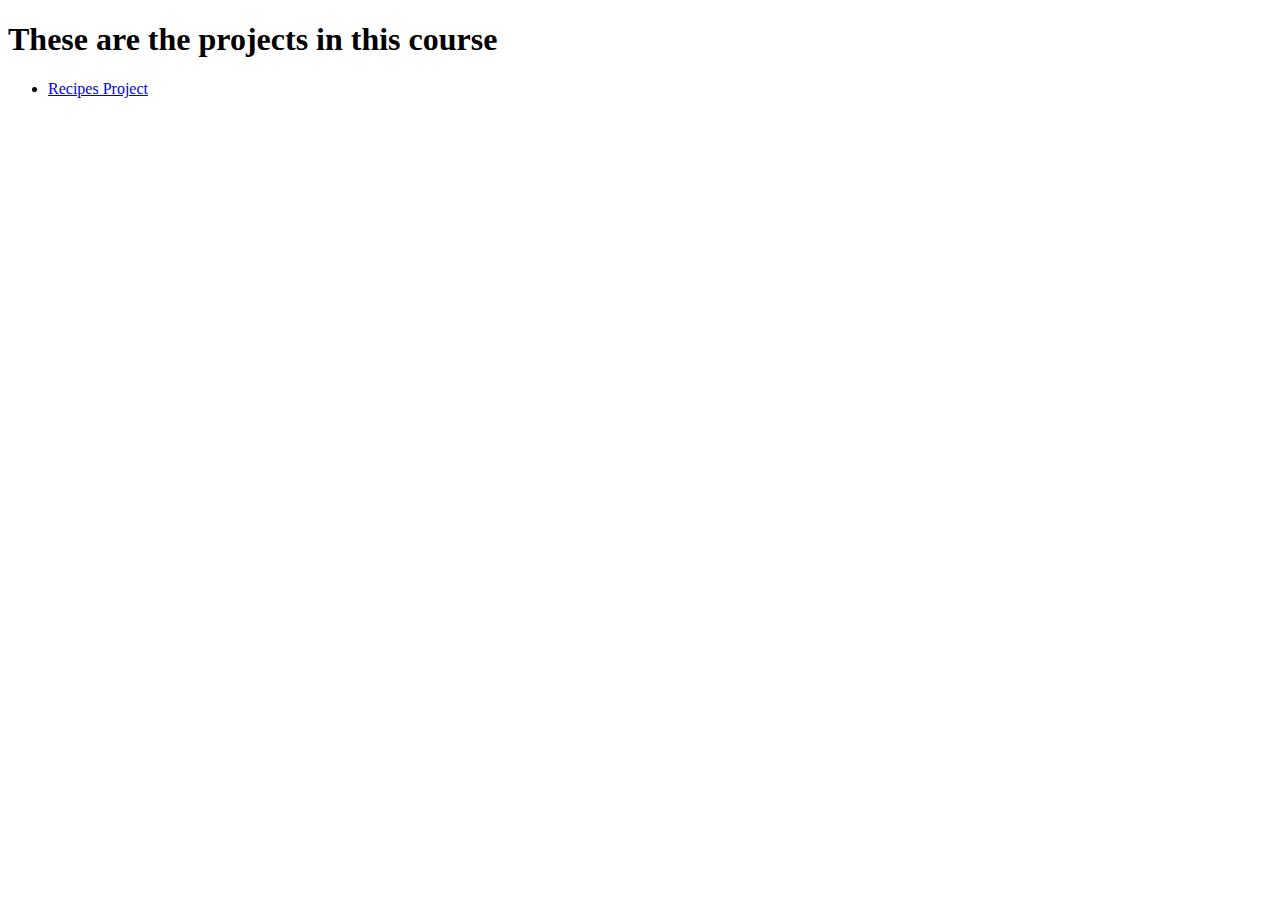
<file: index.html>
<!DOCTYPE html>
<html lang="en">
  <head>
    <meta charset="UTF-8" />
    <meta http-equiv="X-UA-Compatible" content="IE=edge" />
    <meta name="viewport" content="width=device-width, initial-scale=1.0" />
    <title>Project Page</title>
  </head>
  <body>
    <h1>These are the projects in this course</h1>
    <ul>
      <li>
        <a href="Project_Recipes/index.html" target="_blank">Recipes Project</a>
      </li>
    </ul>
  </body>
</html>
</file>
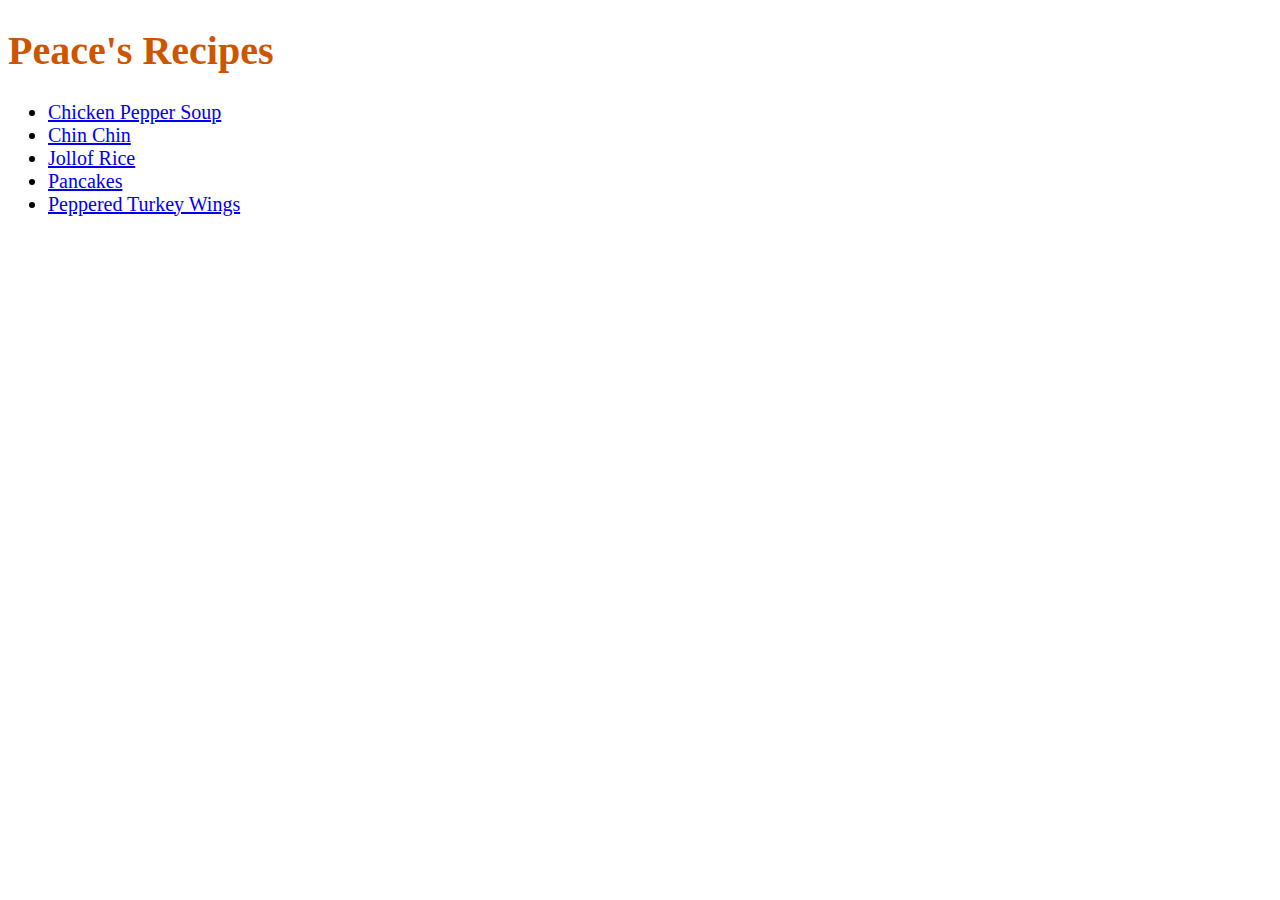
<file: Project_Recipes/index.html>
<!DOCTYPE html>
<html lang="en">
  <head>
    <meta charset="UTF-8" />
    <meta http-equiv="X-UA-Compatible" content="IE=edge" />
    <meta name="viewport" content="width=device-width, initial-scale=1.0" />
    <title>Recipes</title>

    <style>
      h1 {
        font-size: 40px;
        color: #cc5500;
      }

      body {
        font-size: 20px;
      }
    </style>
  </head>
  <body>
    <h1>Peace's Recipes</h1>
    <ul>
      <li>
        <a href="recipes/chickenpeppersoup.html">Chicken Pepper Soup</a>
      </li>
      <li><a href="recipes/chinchin.html">Chin Chin</a></li>
      <li><a href="recipes/jollofrice.html">Jollof Rice</a></li>
      <li><a href="recipes/pancakes.html">Pancakes</a></li>
      <li>
        <a href="recipes/pepperedturkeywings.html">Peppered Turkey Wings</a>
      </li>
    </ul>
  </body>
</html>
</file>
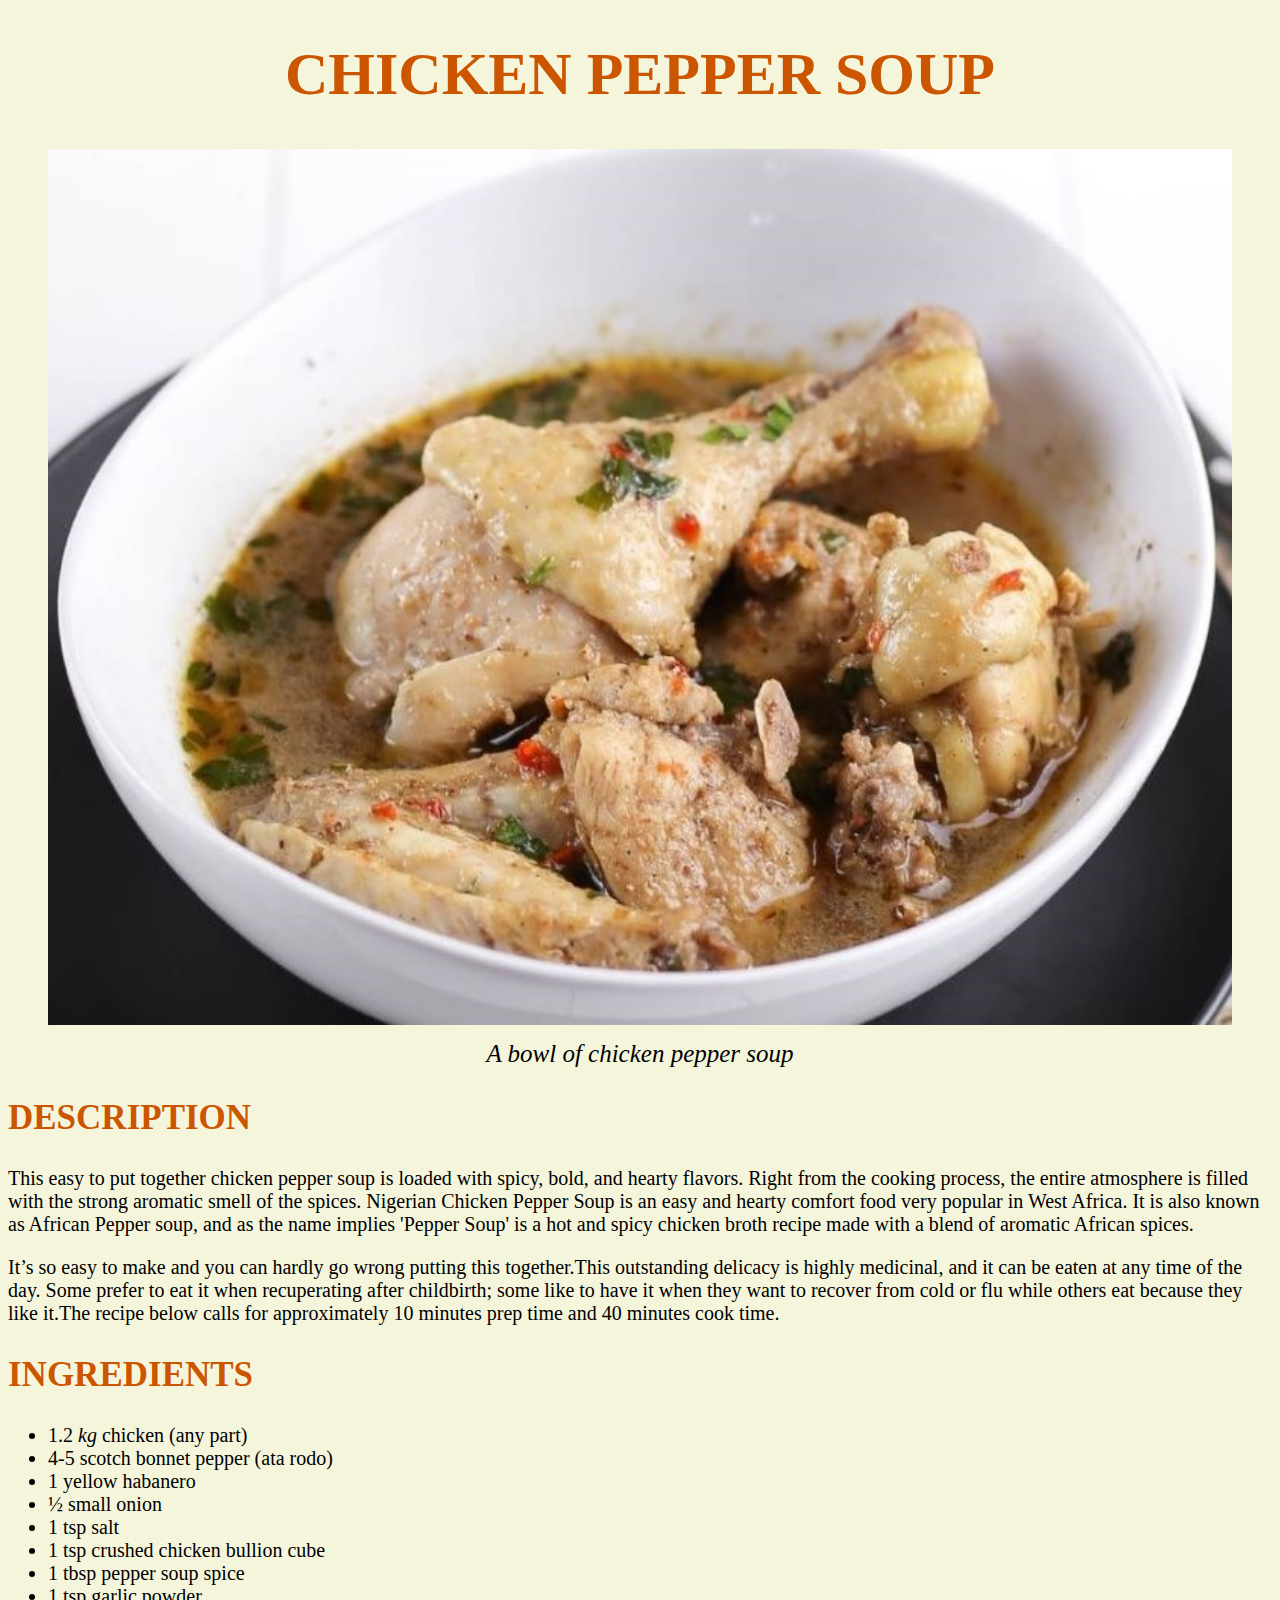
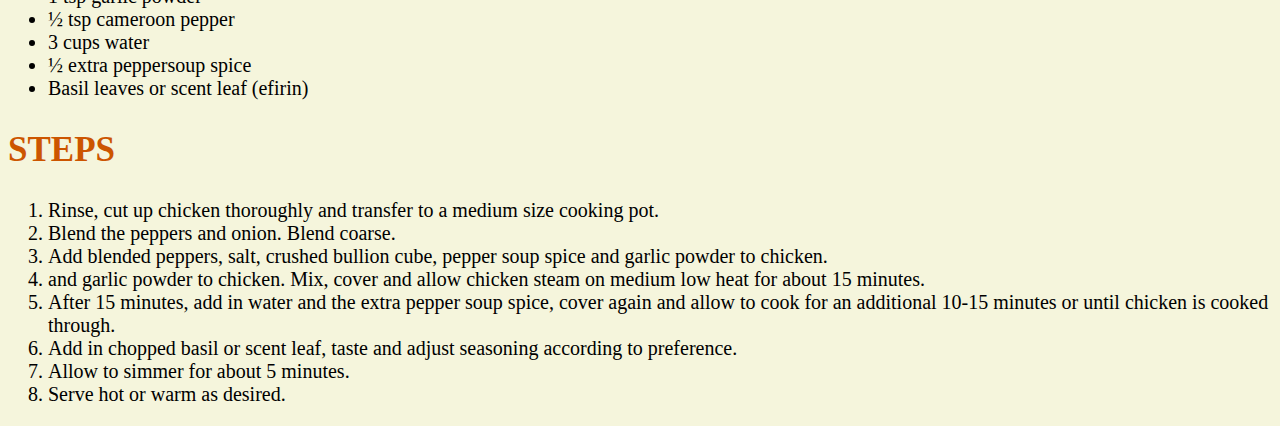
<file: Project_Recipes/recipes/chickenpeppersoup.html>
<!DOCTYPE html>
<html lang="en">
  <head>
    <meta charset="UTF-8" />
    <meta http-equiv="X-UA-Compatible" content="IE=edge" />
    <meta name="viewport" content="width=device-width, initial-scale=1.0" />
    <link rel="stylesheet" href="../css/style.css" />
    <title>Chicken Pepper Soup Recipe</title>
  </head>
  <body>
    <header>
      <h1>CHICKEN PEPPER SOUP</h1>
    </header>
    <main>
      <figure>
        <img
          src="../images/chickenpeppersoup.jpg"
          alt="A white bowl of chicken pepper soup placed on a black tray."
        />
        <figcaption><em>A bowl of chicken pepper soup</em></figcaption>
      </figure>
      <section>
        <h2>DESCRIPTION</h2>
        <p>
          This easy to put together chicken pepper soup is loaded with spicy,
          bold, and hearty flavors. Right from the cooking process, the entire
          atmosphere is filled with the strong aromatic smell of the spices.
          Nigerian Chicken Pepper Soup is an easy and hearty comfort food very
          popular in West Africa. It is also known as African Pepper soup, and
          as the name implies 'Pepper Soup' is a hot and spicy chicken broth
          recipe made with a blend of aromatic African spices.
        </p>
        <p>
          It’s so easy to make and you can hardly go wrong putting this
          together.This outstanding delicacy is highly medicinal, and it can be
          eaten at any time of the day. Some prefer to eat it when recuperating
          after childbirth; some like to have it when they want to recover from
          cold or flu while others eat because they like it.The recipe below
          calls for approximately 10 minutes prep time and 40 minutes cook time.
        </p>
      </section>
      <section>
        <h2>INGREDIENTS</h2>
        <ul>
          <li>1.2 <i>kg</i> chicken (any part)</li>
          <li>4-5 scotch bonnet pepper (ata rodo)</li>
          <li>1 yellow habanero</li>
          <li>½ small onion</li>
          <li>1 tsp salt</li>
          <li>1 tsp crushed chicken bullion cube</li>
          <li>1 tbsp pepper soup spice</li>
          <li>1 tsp garlic powder</li>
          <li>½ tsp cameroon pepper</li>
          <li>3 cups water</li>
          <li>½ extra peppersoup spice</li>
          <li>Basil leaves or scent leaf (efirin)</li>
        </ul>
      </section>
      <section>
        <h2>STEPS</h2>
        <ol>
          <li>
            Rinse, cut up chicken thoroughly and transfer to a medium size
            cooking pot.
          </li>
          <li>Blend the peppers and onion. Blend coarse.</li>
          <li>
            Add blended peppers, salt, crushed bullion cube, pepper soup spice
            and garlic powder to chicken.
          </li>
          <li>
            and garlic powder to chicken. Mix, cover and allow chicken steam on
            medium low heat for about 15 minutes.
          </li>
          <li>
            After 15 minutes, add in water and the extra pepper soup spice,
            cover again and allow to cook for an additional 10-15 minutes or
            until chicken is cooked through.
          </li>
          <li>
            Add in chopped basil or scent leaf, taste and adjust seasoning
            according to preference.
          </li>
          <li>Allow to simmer for about 5 minutes.</li>
          <li>Serve hot or warm as desired.</li>
        </ol>
      </section>
    </main>
  </body>
</html>
</file>
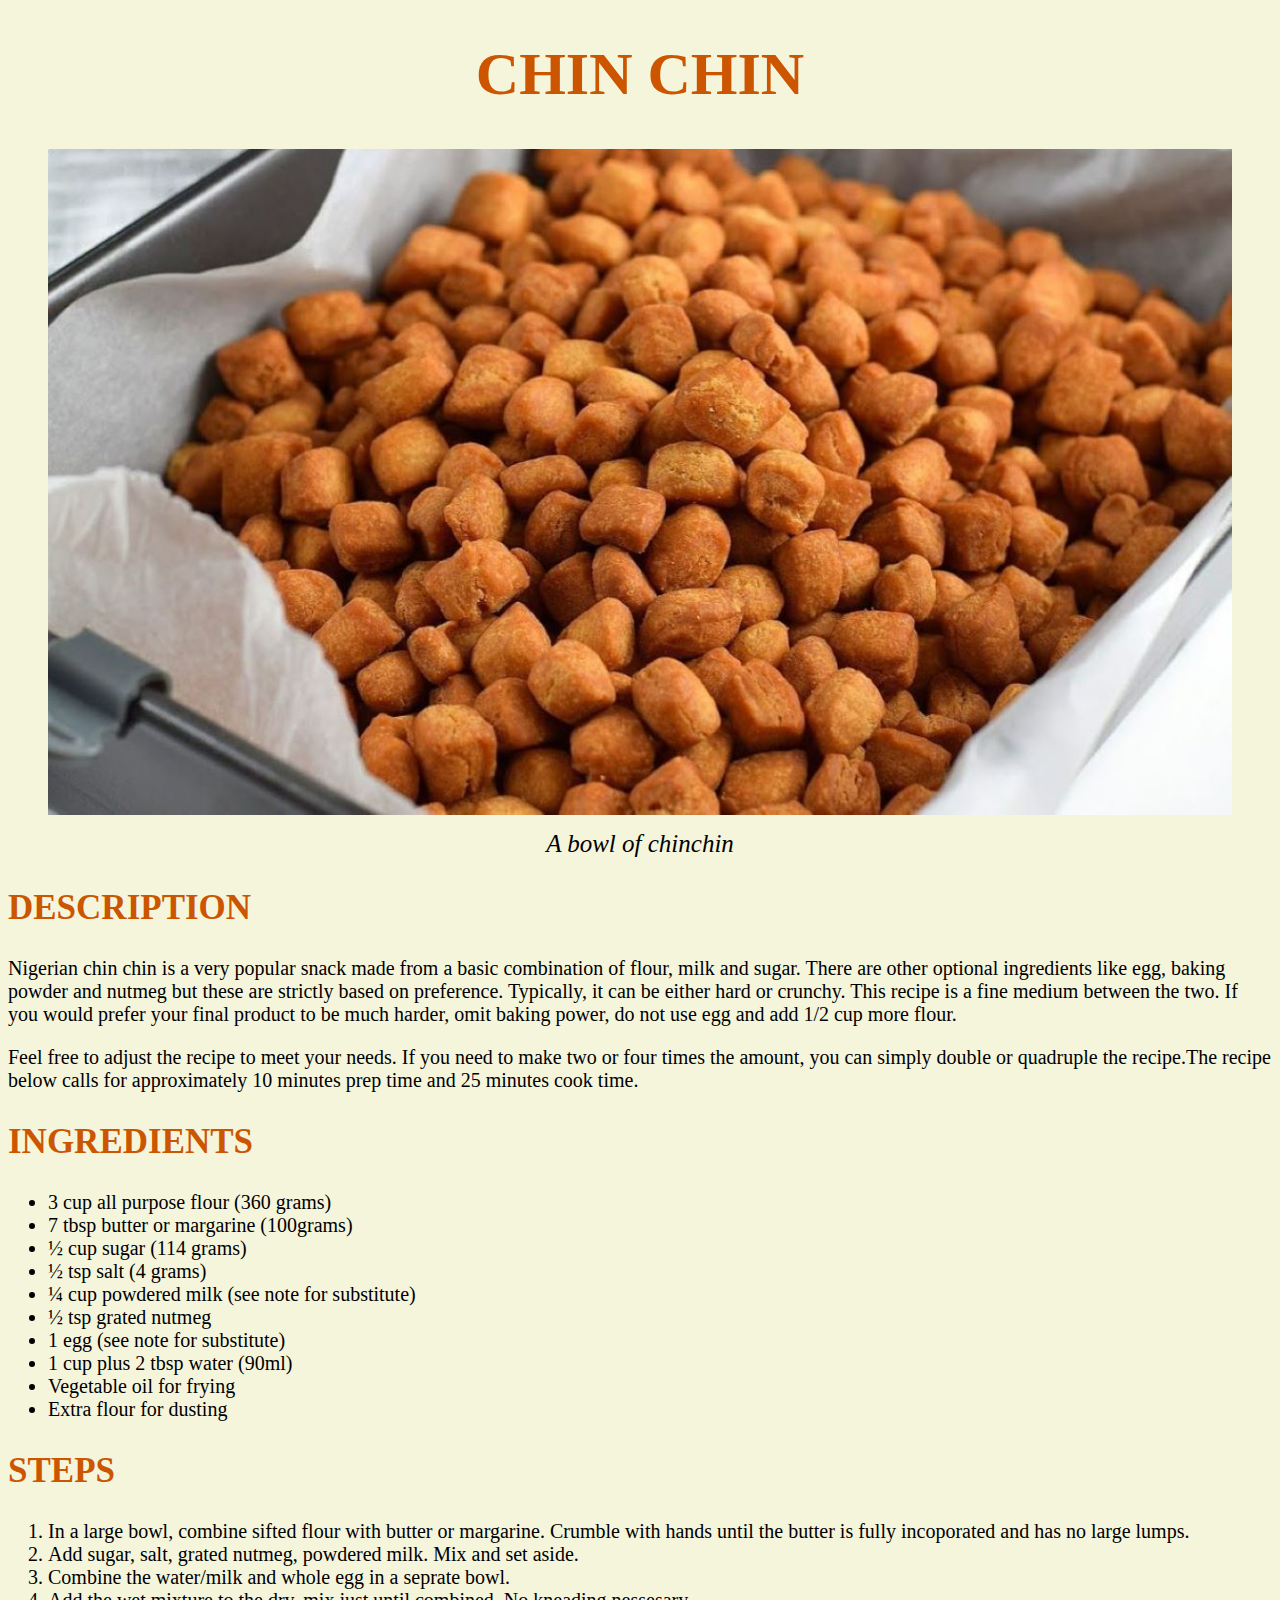
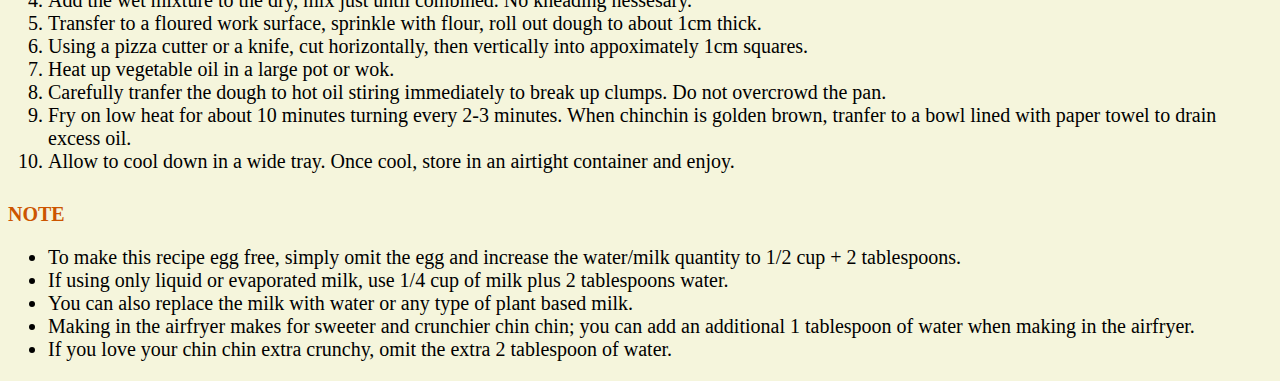
<file: Project_Recipes/recipes/chinchin.html>
<!DOCTYPE html>
<html lang="en">
  <head>
    <meta charset="UTF-8" />
    <meta http-equiv="X-UA-Compatible" content="IE=edge" />
    <meta name="viewport" content="width=device-width, initial-scale=1.0" />
    <link rel="stylesheet" href="../css/style.css" />
    <title>Chin Chin Recipe</title>
  </head>
  <body>
    <header>
      <h1>CHIN CHIN</h1>
    </header>
    <main>
      <figure>
        <img
          src="../images/chinchin.jpg"
          alt="Chin chin placed in a black rectangular container lined with a white paper towel "
        />
        <figcaption><em>A bowl of chinchin</em></figcaption>
      </figure>
      <section>
        <h2>DESCRIPTION</h2>
        <p>
          Nigerian chin chin is a very popular snack made from a basic
          combination of flour, milk and sugar. There are other optional
          ingredients like egg, baking powder and nutmeg but these are strictly
          based on preference. Typically, it can be either hard or crunchy. This
          recipe is a fine medium between the two. If you would prefer your
          final product to be much harder, omit baking power, do not use egg and
          add 1/2 cup more flour.
        </p>
        <p>
          Feel free to adjust the recipe to meet your needs. If you need to make
          two or four times the amount, you can simply double or quadruple the
          recipe.The recipe below calls for approximately 10 minutes prep time
          and 25 minutes cook time.
        </p>
      </section>
      <section>
        <h2>INGREDIENTS</h2>
        <ul>
          <li>3 cup all purpose flour (360 grams)</li>
          <li>7 tbsp butter or margarine (100grams)</li>
          <li>½ cup sugar (114 grams)</li>
          <li>½ tsp salt (4 grams)</li>
          <li>¼ cup powdered milk (see note for substitute)</li>
          <li>½ tsp grated nutmeg</li>
          <li>1 egg (see note for substitute)</li>
          <li>1 cup plus 2 tbsp water (90ml)</li>
          <li>Vegetable oil for frying</li>
          <li>Extra flour for dusting</li>
        </ul>
      </section>
      <section>
        <h2>STEPS</h2>
        <ol>
          <li>
            In a large bowl, combine sifted flour with butter or margarine.
            Crumble with hands until the butter is fully incoporated and has no
            large lumps.
          </li>
          <li>
            Add sugar, salt, grated nutmeg, powdered milk. Mix and set aside.
          </li>
          <li>Combine the water/milk and whole egg in a seprate bowl.</li>
          <li>
            Add the wet mixture to the dry, mix just until combined. No kneading
            nessesary.
          </li>
          <li>
            Transfer to a floured work surface, sprinkle with flour, roll out
            dough to about 1cm thick.
          </li>
          <li>
            Using a pizza cutter or a knife, cut horizontally, then vertically
            into appoximately 1cm squares.
          </li>
          <li>Heat up vegetable oil in a large pot or wok.</li>
          <li>
            Carefully tranfer the dough to hot oil stiring immediately to break
            up clumps. Do not overcrowd the pan.
          </li>
          <li>
            Fry on low heat for about 10 minutes turning every 2-3 minutes. When
            chinchin is golden brown, tranfer to a bowl lined with paper towel
            to drain excess oil.
          </li>
          <li>
            Allow to cool down in a wide tray. Once cool, store in an airtight
            container and enjoy.
          </li>
        </ol>
      </section>
      <section>
        <h3>NOTE</h3>
        <ul>
          <li>
            To make this recipe egg free, simply omit the egg and increase the
            water/milk quantity to 1/2 cup + 2 tablespoons.
          </li>
          <li>
            If using only liquid or evaporated milk, use 1/4 cup of milk plus 2
            tablespoons water.
          </li>
          <li>
            You can also replace the milk with water or any type of plant based
            milk.
          </li>
          <li>
            Making in the airfryer makes for sweeter and crunchier chin chin;
            you can add an additional 1 tablespoon of water when making in the
            airfryer.
          </li>
          <li>
            If you love your chin chin extra crunchy, omit the extra 2
            tablespoon of water.
          </li>
        </ul>
      </section>
    </main>
  </body>
</html>
</file>
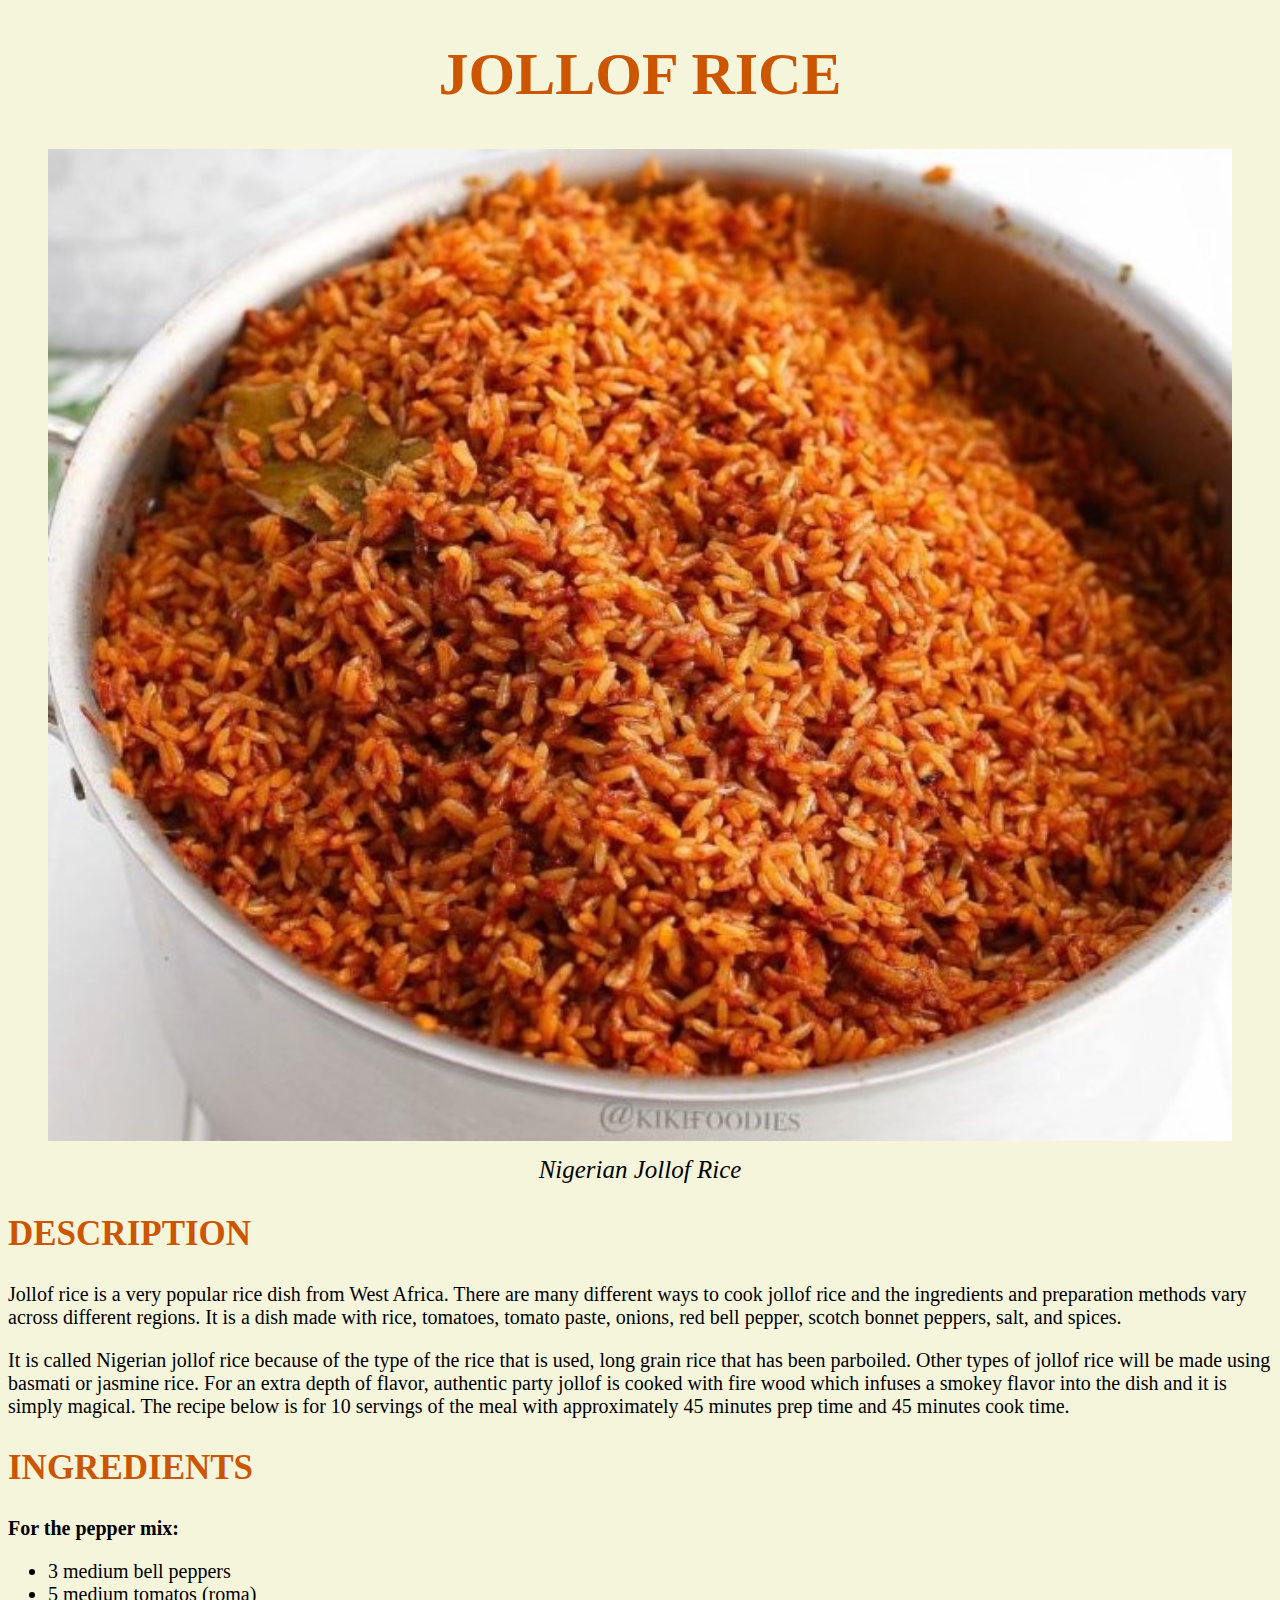
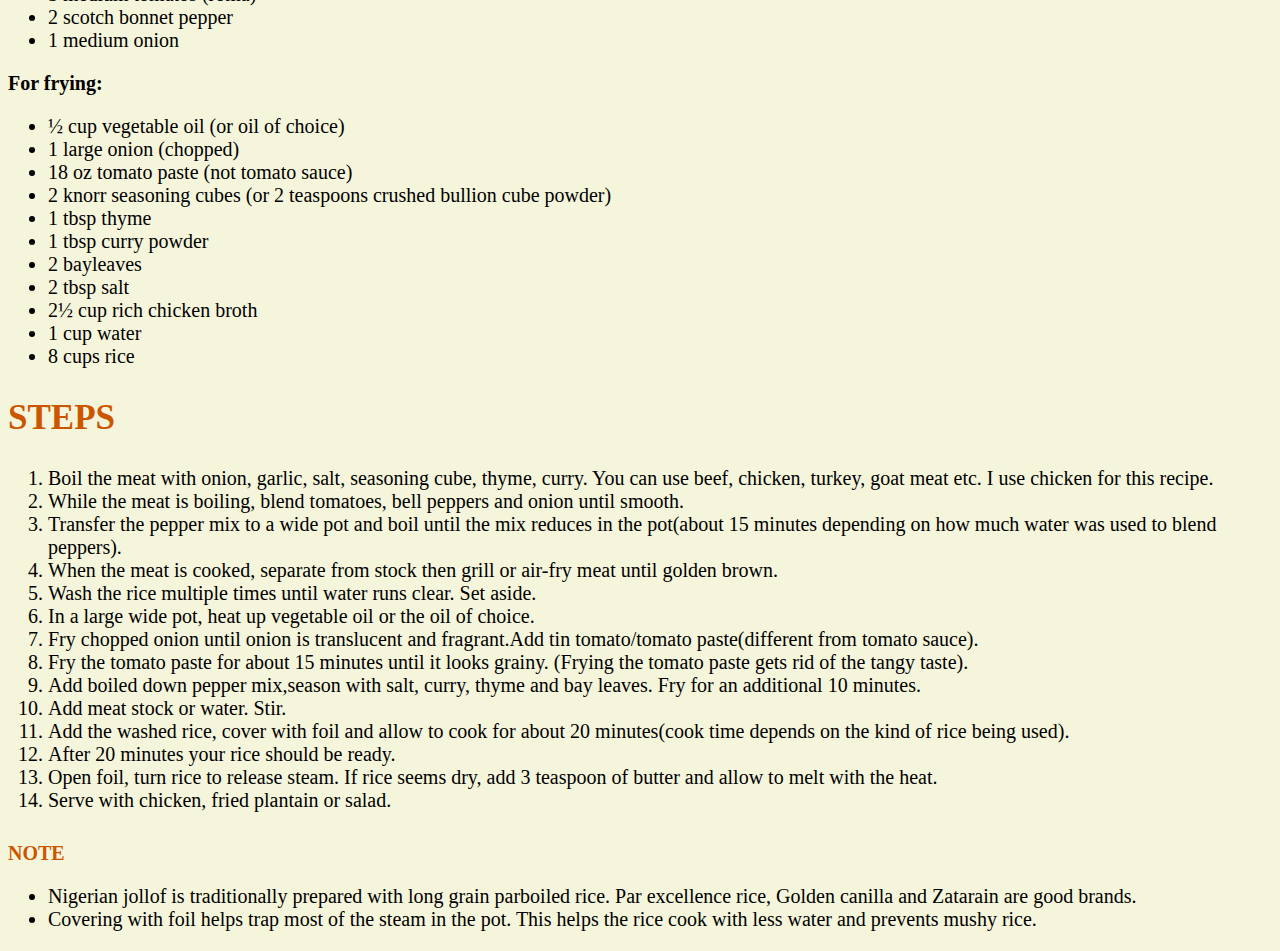
<file: Project_Recipes/recipes/jollofrice.html>
<!DOCTYPE html>
<html lang="en">
  <head>
    <meta charset="UTF-8" />
    <meta http-equiv="X-UA-Compatible" content="IE=edge" />
    <meta name="viewport" content="width=device-width, initial-scale=1.0" />
    <link rel="stylesheet" href="../css/style.css" />
    <title>Jollof Rice Recipe</title>
  </head>
  <body>
    <header>
      <h1>JOLLOF RICE</h1>
    </header>
    <main>
      <figure>
        <img
          src="../images/jollofrice.jpg"
          alt="Jollof rice in a white mettalic pot with a single bay leaf in it"
        />
        <figcaption><em>Nigerian Jollof Rice</em></figcaption>
      </figure>
      <section>
        <h2>DESCRIPTION</h2>
        <p>
          Jollof rice is a very popular rice dish from West Africa. There are
          many different ways to cook jollof rice and the ingredients and
          preparation methods vary across different regions. It is a dish made
          with rice, tomatoes, tomato paste, onions, red bell pepper, scotch
          bonnet peppers, salt, and spices.
        </p>
        <p>
          It is called Nigerian jollof rice because of the type of the rice that
          is used, long grain rice that has been parboiled. Other types of
          jollof rice will be made using basmati or jasmine rice. For an extra
          depth of flavor, authentic party jollof is cooked with fire wood which
          infuses a smokey flavor into the dish and it is simply magical. The
          recipe below is for 10 servings of the meal with approximately 45
          minutes prep time and 45 minutes cook time.
        </p>
      </section>
      <section>
        <h2>INGREDIENTS</h2>
        <p><strong>For the pepper mix:</strong></p>
        <ul>
          <li>3 medium bell peppers</li>
          <li>5 medium tomatos (roma)</li>
          <li>2 scotch bonnet pepper</li>
          <li>1 medium onion</li>
        </ul>
        <p><strong>For frying:</strong></p>
        <ul>
          <li>½ cup vegetable oil (or oil of choice)</li>
          <li>1 large onion (chopped)</li>
          <li>18 oz tomato paste (not tomato sauce)</li>
          <li>
            2 knorr seasoning cubes (or 2 teaspoons crushed bullion cube powder)
          </li>
          <li>1 tbsp thyme</li>
          <li>1 tbsp curry powder</li>
          <li>2 bayleaves</li>
          <li>2 tbsp salt</li>
          <li>2½ cup rich chicken broth</li>
          <li>1 cup water</li>
          <li>8 cups rice</li>
        </ul>
      </section>
      <section>
        <h2>STEPS</h2>
        <ol>
          <li>
            Boil the meat with onion, garlic, salt, seasoning cube, thyme,
            curry. You can use beef, chicken, turkey, goat meat etc. I use
            chicken for this recipe.
          </li>
          <li>
            While the meat is boiling, blend tomatoes, bell peppers and onion
            until smooth.
          </li>
          <li>
            Transfer the pepper mix to a wide pot and boil until the mix reduces
            in the pot(about 15 minutes depending on how much water was used to
            blend peppers).
          </li>
          <li>
            When the meat is cooked, separate from stock then grill or air-fry
            meat until golden brown.
          </li>
          <li>
            Wash the rice multiple times until water runs clear. Set aside.
          </li>
          <li>
            In a large wide pot, heat up vegetable oil or the oil of choice.
          </li>
          <li>
            Fry chopped onion until onion is translucent and fragrant.Add tin
            tomato/tomato paste(different from tomato sauce).
          </li>
          <li>
            Fry the tomato paste for about 15 minutes until it looks grainy.
            (Frying the tomato paste gets rid of the tangy taste).
          </li>
          <li>
            Add boiled down pepper mix,season with salt, curry, thyme and bay
            leaves. Fry for an additional 10 minutes.
          </li>
          <li>Add meat stock or water. Stir.</li>
          <li>
            Add the washed rice, cover with foil and allow to cook for about 20
            minutes(cook time depends on the kind of rice being used).
          </li>
          <li>After 20 minutes your rice should be ready.</li>
          <li>
            Open foil, turn rice to release steam. If rice seems dry, add 3
            teaspoon of butter and allow to melt with the heat.
          </li>
          <li>Serve with chicken, fried plantain or salad.</li>
        </ol>
      </section>
      <section>
        <h3>NOTE</h3>
        <ul>
          <li>
            Nigerian jollof is traditionally prepared with long grain parboiled
            rice. Par excellence rice, Golden canilla and Zatarain are good
            brands.
          </li>
          <li>
            Covering with foil helps trap most of the steam in the pot. This
            helps the rice cook with less water and prevents mushy rice.
          </li>
        </ul>
      </section>
    </main>
  </body>
</html>
</file>
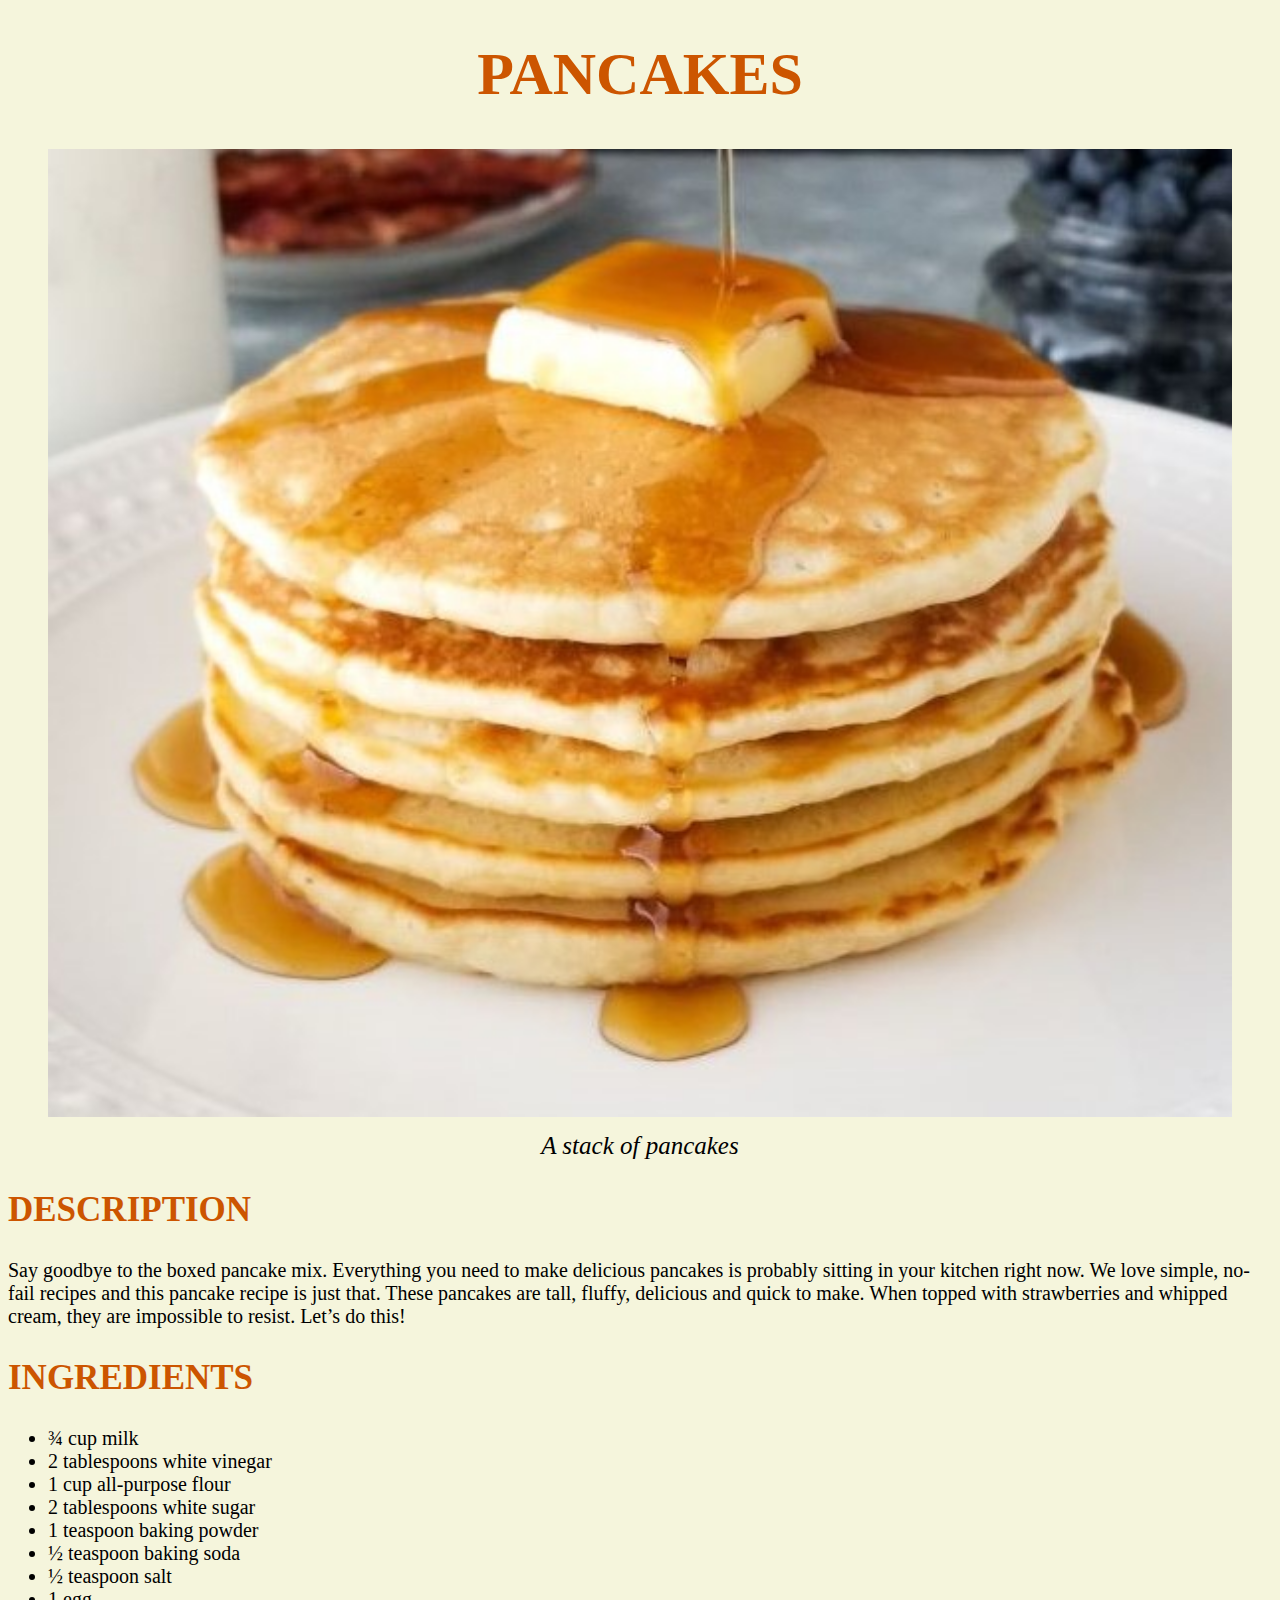
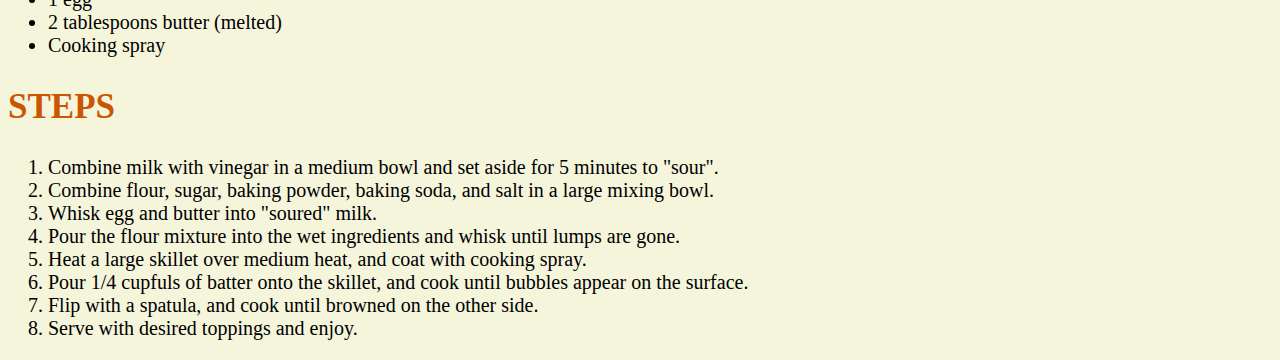
<file: Project_Recipes/recipes/pancakes.html>
<!DOCTYPE html>
<html lang="en">
  <head>
    <meta charset="UTF-8" />
    <meta http-equiv="X-UA-Compatible" content="IE=edge" />
    <meta name="viewport" content="width=device-width, initial-scale=1.0" />
    <link rel="stylesheet" href="../css/style.css" />
    <title>Pancakes Recipe</title>
  </head>
  <body>
    <header>
      <h1>PANCAKES</h1>
    </header>
    <main>
      <figure>
        <img
          src="../images/pancakes.jpg"
          alt="A stack of pancakes drizzled with honey on a white plate with a small piece of butter at the top of the stack."
        />
        <figcaption><em>A stack of pancakes</em></figcaption>
      </figure>
      <section>
        <h2>DESCRIPTION</h2>
        <p>
          Say goodbye to the boxed pancake mix. Everything you need to make
          delicious pancakes is probably sitting in your kitchen right now. We
          love simple, no-fail recipes and this pancake recipe is just that.
          These pancakes are tall, fluffy, delicious and quick to make. When
          topped with strawberries and whipped cream, they are impossible to
          resist. Let’s do this!
        </p>
      </section>
      <section>
        <h2>INGREDIENTS</h2>
        <ul>
          <li>¾ cup milk</li>
          <li>2 tablespoons white vinegar</li>
          <li>1 cup all-purpose flour</li>
          <li>2 tablespoons white sugar</li>
          <li>1 teaspoon baking powder</li>
          <li>½ teaspoon baking soda</li>
          <li>½ teaspoon salt</li>
          <li>1 egg</li>
          <li>2 tablespoons butter (melted)</li>
          <li>Cooking spray</li>
        </ul>
      </section>
      <section>
        <h2>STEPS</h2>
        <ol>
          <li>
            Combine milk with vinegar in a medium bowl and set aside for 5
            minutes to "sour".
          </li>
          <li>
            Combine flour, sugar, baking powder, baking soda, and salt in a
            large mixing bowl.
          </li>
          <li>Whisk egg and butter into "soured" milk.</li>
          <li>
            Pour the flour mixture into the wet ingredients and whisk until
            lumps are gone.
          </li>
          <li>
            Heat a large skillet over medium heat, and coat with cooking spray.
          </li>
          <li>
            Pour 1/4 cupfuls of batter onto the skillet, and cook until bubbles
            appear on the surface.
          </li>
          <li>
            Flip with a spatula, and cook until browned on the other side.
          </li>
          <li>Serve with desired toppings and enjoy.</li>
        </ol>
      </section>
    </main>
  </body>
</html>
</file>
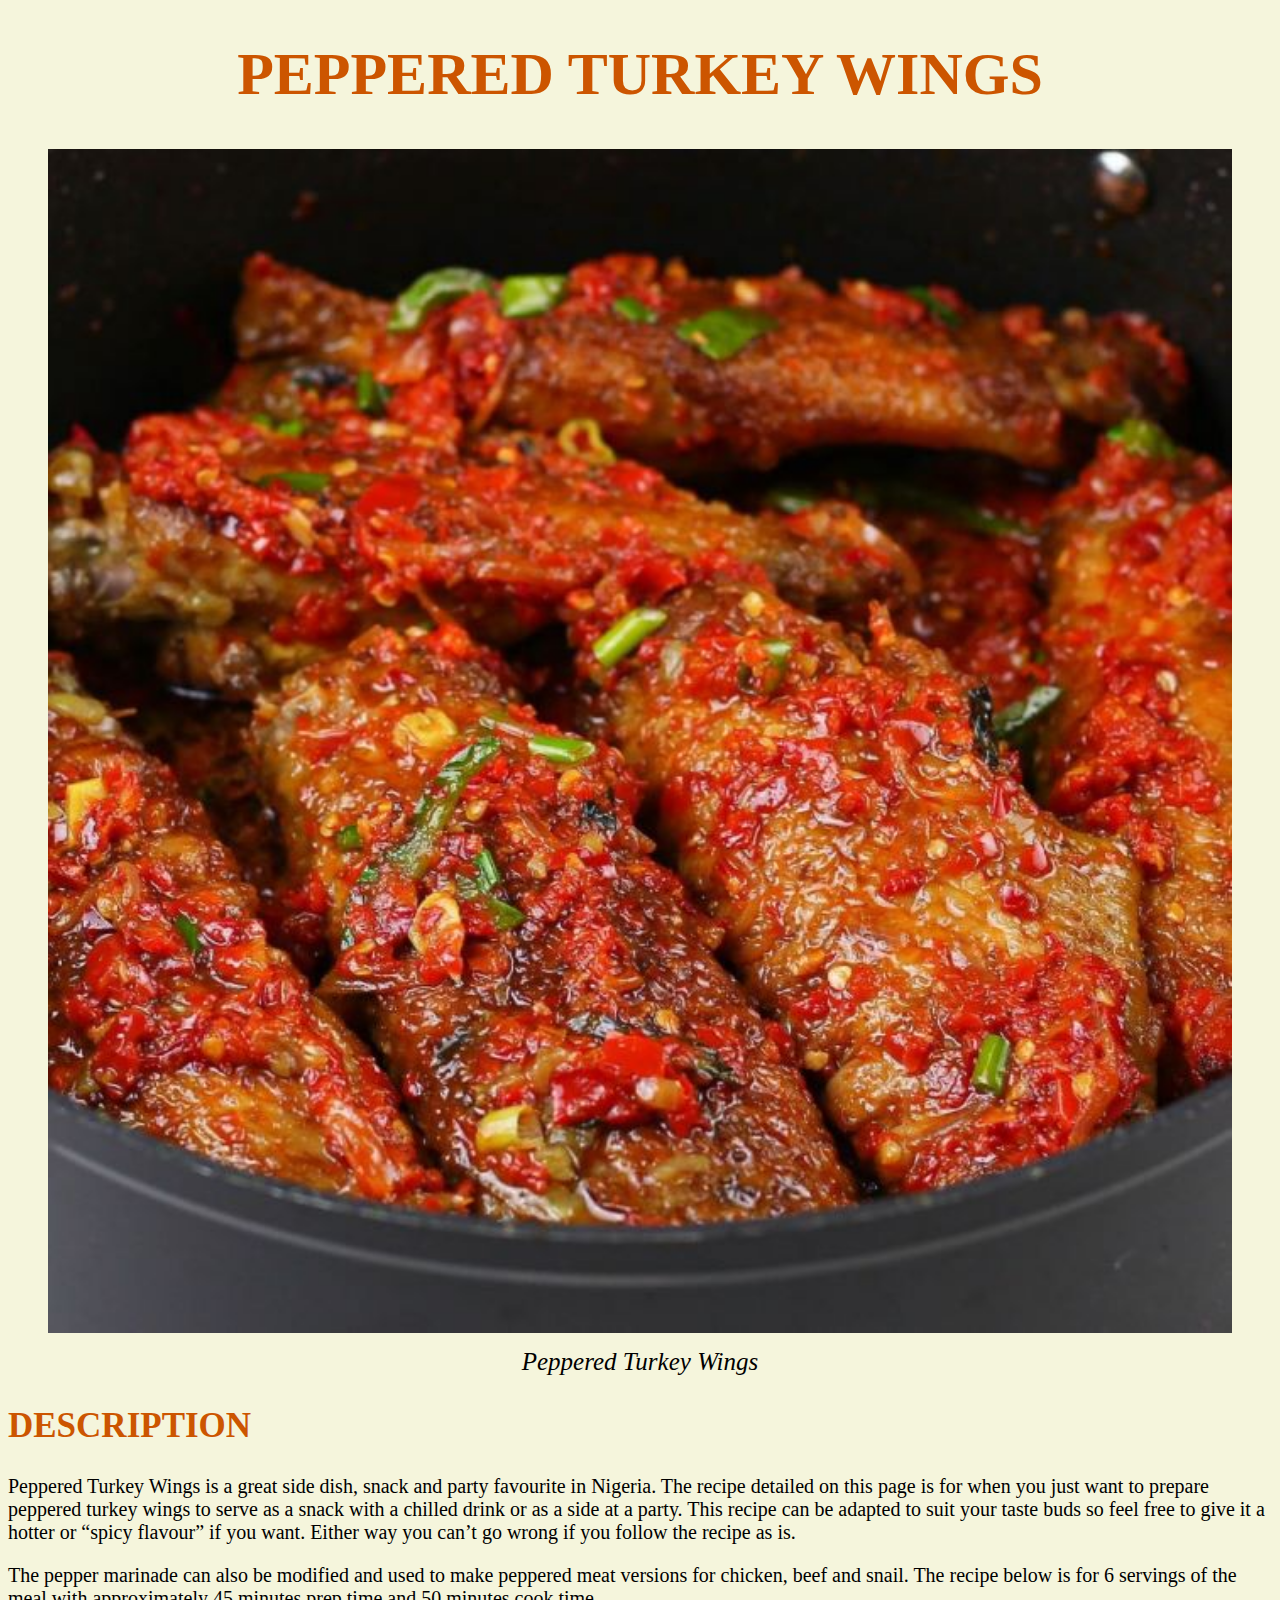
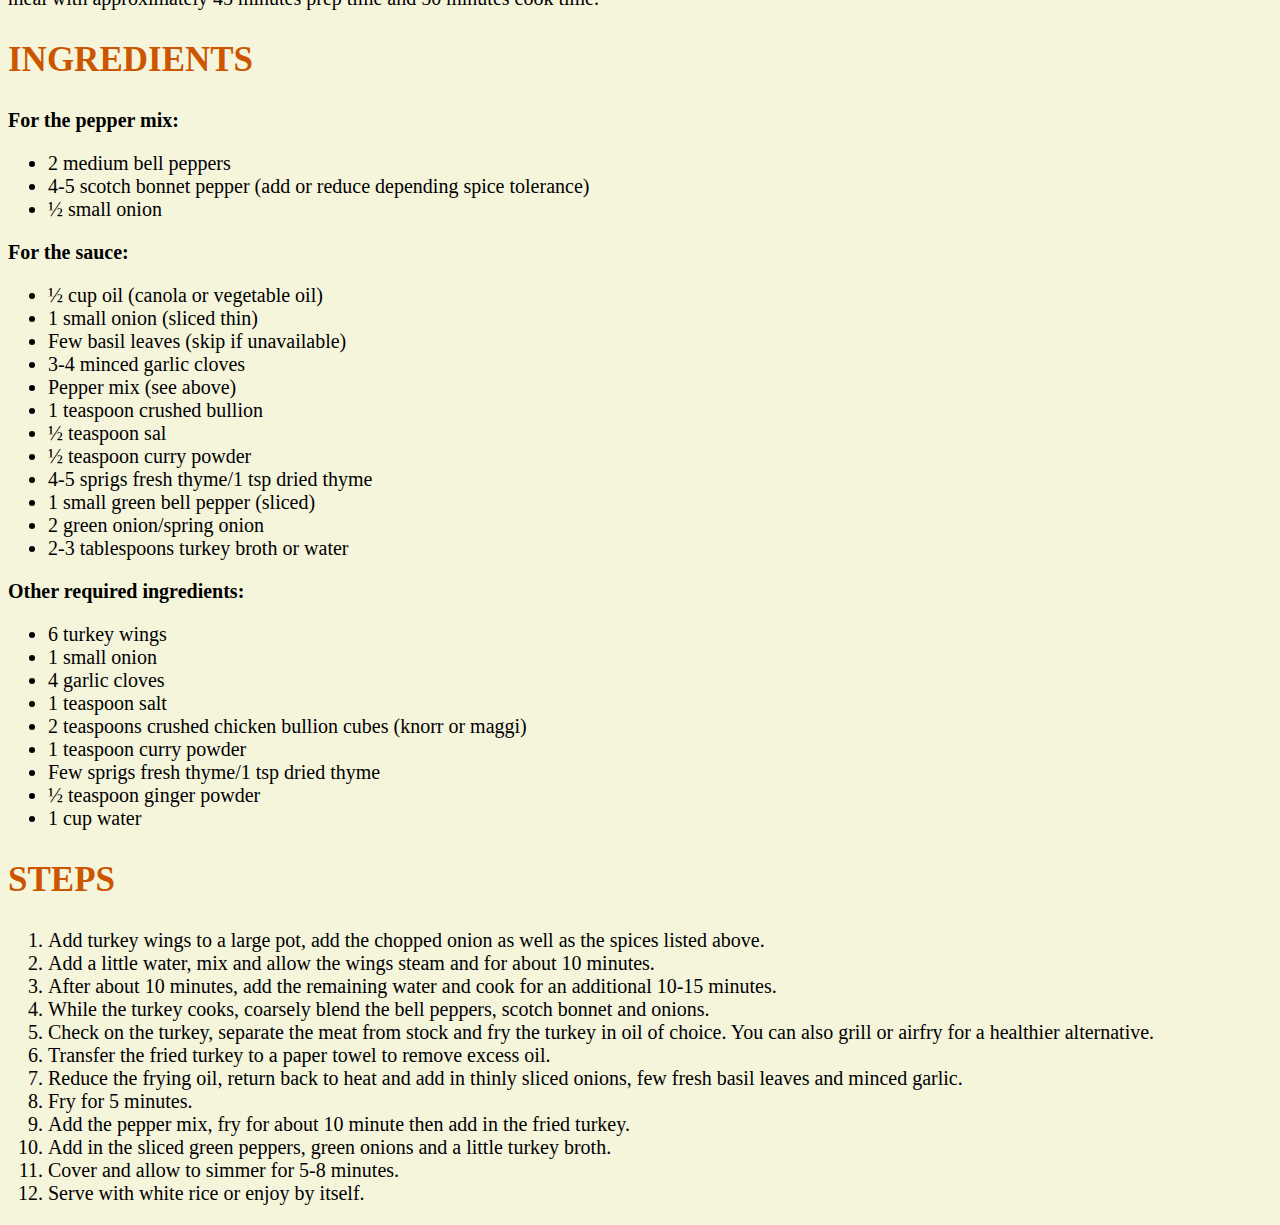
<file: Project_Recipes/recipes/pepperedturkeywings.html>
<!DOCTYPE html>
<html lang="en">
  <head>
    <meta charset="UTF-8" />
    <meta http-equiv="X-UA-Compatible" content="IE=edge" />
    <meta name="viewport" content="width=device-width, initial-scale=1.0" />
    <link rel="stylesheet" href="../css/style.css" />
    <title>Peppered Turkey Wings Recipe</title>
  </head>
  <body>
    <header>
      <h1>PEPPERED TURKEY WINGS</h1>
    </header>
    <main>
      <figure>
        <img
          src="../images/pepperedturkeywings.jpg"
          alt="Peppered turkey wings in a black mettalic pot"
        />
        <figcaption><em>Peppered Turkey Wings</em></figcaption>
      </figure>
      <section>
        <h2>DESCRIPTION</h2>
        <p>
          Peppered Turkey Wings is a great side dish, snack and party favourite
          in Nigeria. The recipe detailed on this page is for when you just want
          to prepare peppered turkey wings to serve as a snack with a chilled
          drink or as a side at a party. This recipe can be adapted to suit your
          taste buds so feel free to give it a hotter or “spicy flavour” if you
          want. Either way you can’t go wrong if you follow the recipe as is.
        </p>
        <p>
          The pepper marinade can also be modified and used to make peppered
          meat versions for chicken, beef and snail. The recipe below is for 6
          servings of the meal with approximately 45 minutes prep time and 50
          minutes cook time.
        </p>
      </section>
      <section>
        <h2>INGREDIENTS</h2>
        <p><strong>For the pepper mix:</strong></p>
        <ul>
          <li>2 medium bell peppers</li>
          <li>
            4-5 scotch bonnet pepper (add or reduce depending spice tolerance)
          </li>
          <li>½ small onion</li>
        </ul>
        <p><strong>For the sauce:</strong></p>
        <ul>
          <li>½ cup oil (canola or vegetable oil)</li>
          <li>1 small onion (sliced thin)</li>
          <li>Few basil leaves (skip if unavailable)</li>
          <li>3-4 minced garlic cloves</li>
          <li>Pepper mix (see above)</li>
          <li>1 teaspoon crushed bullion</li>
          <li>½ teaspoon sal</li>
          <li>½ teaspoon curry powder</li>
          <li>4-5 sprigs fresh thyme/1 tsp dried thyme</li>
          <li>1 small green bell pepper (sliced)</li>
          <li>2 green onion/spring onion</li>
          <li>2-3 tablespoons turkey broth or water</li>
        </ul>
        <p><strong>Other required ingredients:</strong></p>
        <ul>
          <li>6 turkey wings</li>
          <li>1 small onion</li>
          <li>4 garlic cloves</li>
          <li>1 teaspoon salt</li>
          <li>2 teaspoons crushed chicken bullion cubes (knorr or maggi)</li>
          <li>1 teaspoon curry powder</li>
          <li>Few sprigs fresh thyme/1 tsp dried thyme</li>
          <li>½ teaspoon ginger powder</li>
          <li>1 cup water</li>
        </ul>
      </section>
      <section>
        <h2>STEPS</h2>
        <ol>
          <li>
            Add turkey wings to a large pot, add the chopped onion as well as
            the spices listed above.
          </li>
          <li>
            Add a little water, mix and allow the wings steam and for about 10
            minutes.
          </li>
          <li>
            After about 10 minutes, add the remaining water and cook for an
            additional 10-15 minutes.
          </li>
          <li>
            While the turkey cooks, coarsely blend the bell peppers, scotch
            bonnet and onions.
          </li>
          <li>
            Check on the turkey, separate the meat from stock and fry the turkey
            in oil of choice. You can also grill or airfry for a healthier
            alternative.
          </li>
          <li>
            Transfer the fried turkey to a paper towel to remove excess oil.
          </li>
          <li>
            Reduce the frying oil, return back to heat and add in thinly sliced
            onions, few fresh basil leaves and minced garlic.
          </li>
          <li>Fry for 5 minutes.</li>
          <li>
            Add the pepper mix, fry for about 10 minute then add in the fried
            turkey.
          </li>
          <li>
            Add in the sliced green peppers, green onions and a little turkey
            broth.
          </li>
          <li>Cover and allow to simmer for 5-8 minutes.</li>
          <li>Serve with white rice or enjoy by itself.</li>
        </ol>
      </section>
    </main>
  </body>
</html>
</file>
<file: Project_Recipes/css/style.css>
body {
    background-color: #f5f5dc;
    font-size: 20px;
}

img {
    width: 100%;
    height: auto;
}

figcaption {
    text-align: center;
    margin-top: 10px;
    font-size: 25px;
}

h1,
h2,
h3 {
    color: #cc5500;
    margin-top: 30px;
    font-size: 35px;
}

h1 {
    text-align: center;
    font-size: 60px;
    margin: 40px 0;
}

h3 {
    font-size: 20px;
}
</file>
